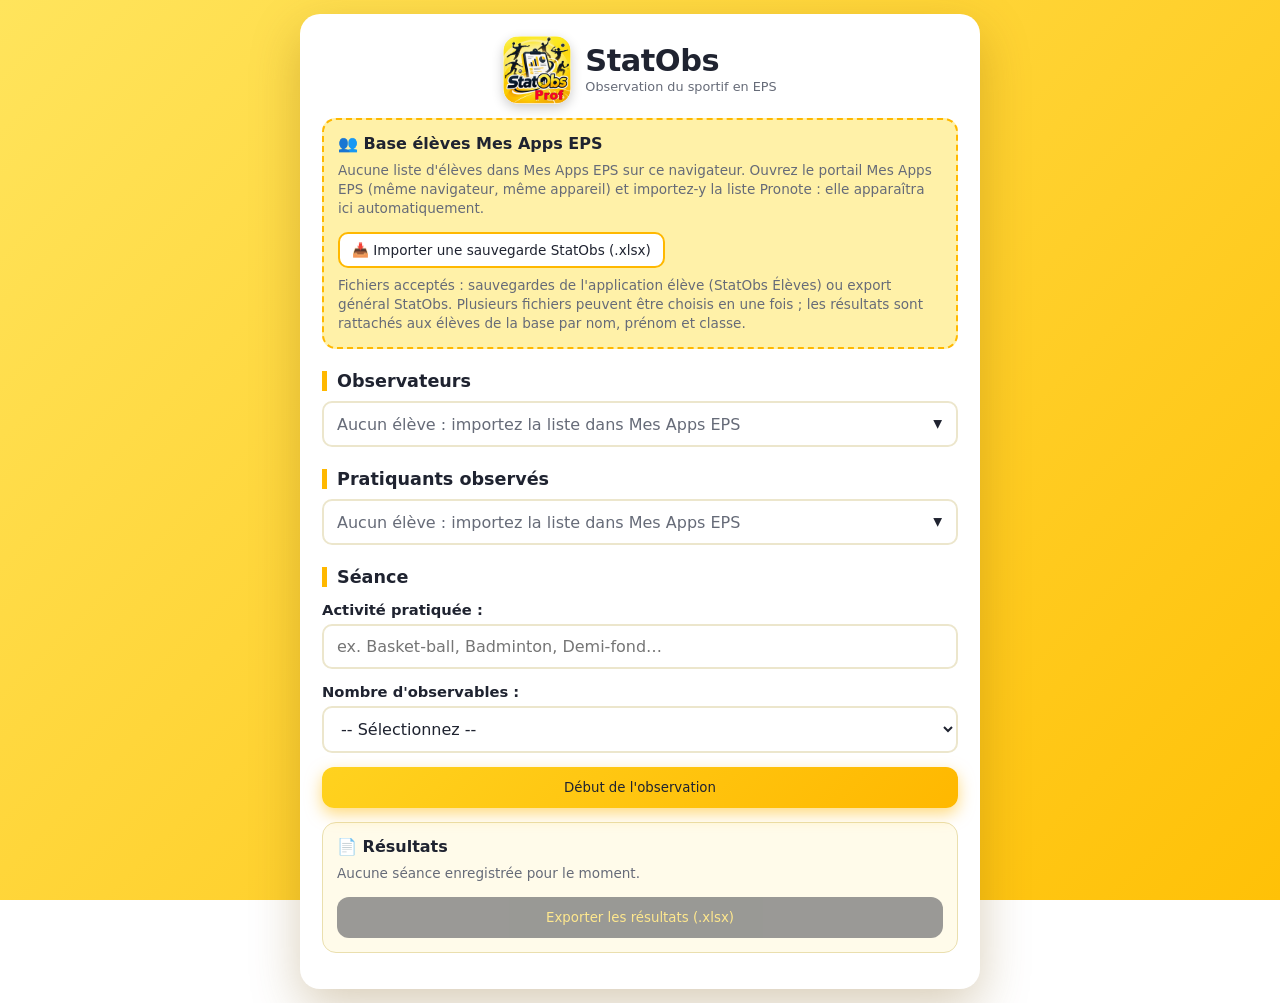
<file: index.html>
<!DOCTYPE html>
<html lang="fr">
<head>
<meta charset="UTF-8">
<meta name="viewport" content="width=device-width, initial-scale=1, viewport-fit=cover">
<title>StatObs – Accueil</title>
<meta name="theme-color" content="#FFC800">
<link rel="manifest" href="manifest.webmanifest">
<link rel="icon" type="image/png" href="icons/icon-192.png">
<link rel="apple-touch-icon" href="icons/apple-touch-icon.png">
<meta name="mobile-web-app-capable" content="yes">
<meta name="apple-mobile-web-app-capable" content="yes">
<meta name="apple-mobile-web-app-title" content="StatObs">
<meta name="apple-mobile-web-app-status-bar-style" content="default">
<link rel="stylesheet" href="statobs.css">
</head>
<body>
<div class="container">
  <div class="brand">
    <img src="icons/icon-192.png" alt="Logo StatObs">
    <h1>StatObs<small>Observation du sportif en EPS</small></h1>
  </div>

  <div class="banner" id="resume" hidden>
    <span id="resumeTxt"></span>
    <button type="button" class="btn btn-sm" id="resumeBtn">Ouvrir</button>
  </div>

  <div class="panel" id="dbPanel">
    <h2>👥 Base élèves Mes Apps EPS</h2>
    <p class="muted" id="dbInfo">Chargement…</p>
    <input type="file" id="saveFile" accept=".xlsx,application/vnd.openxmlformats-officedocument.spreadsheetml.sheet" multiple hidden>
    <div class="btn-row"><button type="button" class="btn btn-ghost btn-sm" id="importBtn" style="flex:0 0 auto">📥 Importer une sauvegarde StatObs (.xlsx)</button></div>
    <p class="muted" style="margin-top:8px">Fichiers acceptés : sauvegardes de l'application élève (StatObs Élèves) ou export général StatObs. Plusieurs fichiers peuvent être choisis en une fois ; les résultats sont rattachés aux élèves de la base par nom, prénom et classe.</p>
    <div id="importMsg"></div>
  </div>

  <form id="configForm" novalidate>
    <h2 class="section-title">Observateurs</h2>
    <div id="pickObs"></div>

    <h2 class="section-title">Pratiquants observés</h2>
    <div id="pickPlay"></div>

    <h2 class="section-title">Séance</h2>
    <label class="lbl" for="activite">Activité pratiquée :</label>
    <input type="text" id="activite" maxlength="60" autocomplete="off" list="actList" placeholder="ex. Basket-ball, Badminton, Demi-fond…">
    <datalist id="actList"></datalist>
    <p class="muted" id="actInfo" style="margin-top:6px"></p>
    <div class="suggest" id="suggestBox" hidden><button type="button" class="btn btn-ghost btn-sm" id="suggestBtn">✨ Proposer des observables types pour cette activité</button></div>

    <label class="lbl" for="nbObservables">Nombre d'observables :</label>
    <select id="nbObservables">
      <option value="">-- Sélectionnez --</option>
      <option>1</option><option>2</option><option>3</option><option>4</option>
      <option>5</option><option>6</option><option>7</option><option>8</option>
    </select>

    <div class="legend" id="legend" hidden>
      <span><i class="p"></i>Point positif</span><span><i class="n"></i>Point négatif</span>
    </div>
    <div id="obsList" style="margin-top:12px"></div>

    <p class="msg err" id="formErr" hidden></p>
    <div class="btn-row"><button type="submit" class="btn btn-primary">Début de l'observation</button></div>
  </form>

  <div class="panel">
    <h2>📄 Résultats</h2>
    <p class="muted" id="sessInfo">…</p>
    <div class="btn-row"><button type="button" class="btn btn-dark" id="exportBtn" disabled>Exporter les résultats (.xlsx)</button></div>
  </div>

  <div class="btn-row"><button type="button" class="btn btn-ghost" id="installBtn" hidden>📲 Installer l'application</button></div>
  <div class="hint" id="iosHint" hidden>
    <b>Installer sur iPhone / iPad :</b> dans Safari, touchez le bouton Partager puis « Sur l'écran d'accueil ».
  </div>
</div>

<script src="eps-core.js"></script>
<script src="eps-xlsx.js"></script>
<script src="statobs-bilan.js"></script>
<script src="statobs.js"></script>
<script>
(function () {
  'use strict';
  const S = StatObs, K = S.K, norm = EPS.norm;
  const $ = id => document.getElementById(id);
  let students = [], byId = new Map();
  const sel = { obs: new Set(), play: new Set() };
  const pickers = {};

  /* ── Sélecteur multiple d'élèves en liste déroulante (classe + recherche + cases à cocher) ── */
  function makePicker(rootId, key, other, emptyTxt, noun) {
    const root = $(rootId);
    root.innerHTML =
      '<div class="dd"><button type="button" class="dd-btn" aria-haspopup="true" aria-expanded="false"><span class="dd-txt"></span></button>' +
      '<div class="dd-panel" hidden><div class="picker-head"><select class="cls" aria-label="Classe"></select>' +
      '<input type="search" class="q" placeholder="Rechercher un nom…" aria-label="Rechercher"></div>' +
      '<div class="plist"></div>' +
      '<div class="picker-tools"><button type="button" class="link all">Tout cocher (liste affichée)</button>' +
      '<button type="button" class="link none">Tout décocher</button><button type="button" class="btn btn-primary btn-sm ok">OK</button></div></div></div>';
    const dd = root.querySelector('.dd'), btn = root.querySelector('.dd-btn'), panel = root.querySelector('.dd-panel'),
          cls = root.querySelector('.cls'), q = root.querySelector('.q'), list = root.querySelector('.plist'), txt = root.querySelector('.dd-txt');

    const open = v => { panel.hidden = !v; btn.setAttribute('aria-expanded', v); dd.classList.toggle('open', v);
      if (v) { Object.keys(pickers).forEach(k => k !== key && pickers[k].close()); } };
    btn.addEventListener('click', () => open(panel.hidden));
    root.querySelector('.ok').addEventListener('click', () => open(false));
    document.addEventListener('click', e => { if (!panel.hidden && !dd.contains(e.target)) open(false); });
    document.addEventListener('keydown', e => { if (e.key === 'Escape' && !panel.hidden) { open(false); btn.focus(); } });

    function fillClasses() {
      const v = cls.value;
      const all = [...new Set(students.map(e => e.classe).filter(Boolean))]
        .sort((a, b) => a.localeCompare(b, 'fr', { numeric: true }));
      cls.innerHTML = '<option value="">Toutes les classes</option>' +
        all.map(c => `<option>${S.esc(c)}</option>`).join('');
      cls.value = v; if (cls.value !== v) cls.value = '';
    }
    function visible() {
      const n = norm(q.value);
      return students.filter(e => (!cls.value || e.classe === cls.value) && (!n || norm(S.name(e)).includes(n)));
    }
    function renderSummary() {
      const L = [...sel[key]].map(id => byId.get(id)).filter(Boolean).sort(S.byName);
      txt.innerHTML = !students.length ? `<span class="ph">${S.esc(emptyTxt)}</span>`
        : !L.length ? `<span class="ph">Choisir ${noun}…</span>`
        : `<b>${L.length}</b> ${S.esc(L.map(S.name).join(', '))}`;
      btn.title = L.map(S.name).join('\n');
    }
    function renderList() {
      const vis = visible();
      list.innerHTML = vis.length ? vis.map(e => {
        const dis = sel[other].has(e.id);
        return `<label class="prow${dis ? ' dis' : ''}"><input type="checkbox" value="${S.esc(e.id)}"` +
          `${sel[key].has(e.id) ? ' checked' : ''}${dis ? ' disabled' : ''}>` +
          `<span>${S.esc(S.name(e))}</span><small>${S.esc(e.classe)}</small></label>`;
      }).join('') : `<div class="empty">${students.length ? 'Aucun élève ne correspond.' : emptyTxt}</div>`;
    }
    const render = () => { fillClasses(); renderList(); renderSummary(); };
    const changed = () => { renderList(); renderSummary(); pickers[other].renderList(); };

    cls.addEventListener('change', renderList);
    q.addEventListener('input', renderList);
    list.addEventListener('change', e => {
      const id = e.target.value;
      e.target.checked ? sel[key].add(id) : sel[key].delete(id);
      renderSummary(); pickers[other].renderList();
    });
    root.querySelector('.all').addEventListener('click', () => {
      visible().forEach(e => { if (!sel[other].has(e.id)) sel[key].add(e.id); }); changed();
    });
    root.querySelector('.none').addEventListener('click', () => { sel[key].clear(); changed(); });
    pickers[key] = { render, renderList, close: () => open(false) };
  }

  const EMPTY = 'Aucun élève : importez la liste dans Mes Apps EPS';
  makePicker('pickObs', 'obs', 'play', EMPTY, 'le ou les observateurs');
  makePicker('pickPlay', 'play', 'obs', EMPTY, 'le ou les pratiquants');

  /* ── Base élèves ── */
  async function loadStudents() {
    try {
      students = (await EPS.all()).sort(S.byName);
      byId = new Map(students.map(e => [e.id, e]));
      ['obs', 'play'].forEach(k => [...sel[k]].forEach(id => { if (!byId.has(id)) sel[k].delete(id); }));
      const m = await EPS.meta(), nc = new Set(students.map(e => e.classe).filter(Boolean)).size;
      $('dbInfo').textContent = students.length
        ? `✓ ${students.length} élèves · ${nc} classe${nc > 1 ? 's' : ''}, chargés automatiquement depuis Mes Apps EPS` + (m ? ` (mise à jour du ${new Date(m.v).toLocaleDateString('fr-FR')})` : '') + '.'
        : 'Aucune liste d\'élèves dans Mes Apps EPS sur ce navigateur. Ouvrez le portail Mes Apps EPS (même navigateur, même appareil) et importez-y la liste Pronote : elle apparaîtra ici automatiquement.';
      $('dbPanel').classList.toggle('alert', !students.length);
      pickers.obs.render(); pickers.play.render();
      const n = await S.countSessions();
      $('sessInfo').textContent = n
        ? `${n} séance${n > 1 ? 's' : ''} enregistrée${n > 1 ? 's' : ''} dans Mes Apps EPS (feuille « statobs », une ligne par élève et par séance).`
        : 'Aucune séance enregistrée pour le moment.';
      $('exportBtn').disabled = !n;
    } catch (err) {
      $('dbInfo').textContent = 'Base locale inaccessible (navigation privée ?) : ' + (err && err.message || err);
    }
  }

  $('importBtn').addEventListener('click', () => $('saveFile').click());
  $('saveFile').addEventListener('change', async e => {
    const files = [...e.target.files]; if (!files.length) return;
    const box = $('importMsg'); box.innerHTML = '<p class="msg">Import en cours…</p>';
    const out = [];
    for (const f of files) {
      try {
        const r = await S.importSave(f);
        const dup = r.lues - r.ajoutees - r.ignorees;
        out.push(`<p class="msg ${r.ignorees ? 'warn' : 'ok'}">${S.esc(f.name)} : ${r.ajoutees} ligne(s) ajoutée(s)` +
          (dup > 0 ? `, ${dup} déjà présente(s)` : '') +
          (r.ignorees ? `, ${r.ignorees} ignorée(s) : élève introuvable dans la base (vérifier nom, prénom, classe ou homonyme)` : '') + '.</p>');
      } catch (err) { out.push(`<p class="msg err">${S.esc(err && err.message || err)}</p>`); }
    }
    box.innerHTML = out.join('');
    e.target.value = '';
    await loadStudents();
  });

  $('exportBtn').addEventListener('click', () => S.exportXlsx().catch(err => S.toast('Export impossible : ' + (err && err.message || err))));

  /* ── Observables + polarité ── */
  const items = [], pols = [];
  function renderObs() {
    $('obsList').querySelectorAll('.obs-row').forEach((r, i) => {
      items[i] = r.querySelector('input[type=text]').value;
      pols[i] = r.querySelector('input[type=checkbox]').checked;
    });
    const n = +$('nbObservables').value || 0;
    $('obsList').innerHTML = Array.from({ length: n }, (_, i) =>
      `<div class="obs-row"><div class="grow"><span class="item-label">Observable ${i + 1} :</span>` +
      `<input type="text" id="item${i + 1}" maxlength="40" autocomplete="off" value="${S.esc(items[i] || '')}"></div>` +
      `<div class="pol"><span class="cap">Polarité</span><input type="checkbox" id="pol${i + 1}"${pols[i] ? ' checked' : ''}>` +
      `<label class="switch" for="pol${i + 1}"><span class="knob"></span></label></div></div>`).join('');
    $('legend').hidden = !n;
  }
  $('nbObservables').addEventListener('change', renderObs);

  /* ── Activité : référentiel du bilan coach + observables types ── */
  const B = StatObsBilan;
  $('actList').innerHTML = B.ACTIVITIES.map(a => `<option value="${S.esc(a.nom)}">`).join('');
  function onAct() {
    const a = B.detect($('activite').value);
    $('actInfo').textContent = a ? `Référentiel reconnu : ${a.nom} — ${B.CA[a.ca]}. Le bilan sera adapté à l'activité.`
      : ($('activite').value.trim() ? 'Activité non reconnue : le bilan donnera des conseils généraux.' : '');
    $('suggestBox').hidden = !a;
  }
  $('activite').addEventListener('input', onAct); onAct();
  $('suggestBtn').addEventListener('click', () => {
    const a = B.detect($('activite').value); if (!a) return;
    const filled = [...$('obsList').querySelectorAll('input[type=text]')].some(i => i.value.trim());
    if (filled && !confirm('Remplacer les observables déjà saisis ?')) return;
    $('nbObservables').value = String(a.suggest.length);
    $('obsList').innerHTML = '';
    a.suggest.forEach((o, i) => { items[i] = o[0]; pols[i] = o[1] === '-'; });
    renderObs();
  });

  /* ── Démarrage de la séance ── */
  $('configForm').addEventListener('submit', e => {
    e.preventDefault();
    const err = m => { const b = $('formErr'); b.textContent = m; b.hidden = false; b.scrollIntoView({ block: 'center', behavior: 'smooth' }); };
    $('formErr').hidden = true;
    if (!sel.obs.size)  return err('Sélectionnez au moins un observateur.');
    if (!sel.play.size) return err('Sélectionnez au moins un pratiquant à observer.');
    const act = $('activite').value.trim();
    if (!act) return err('Indiquez l\'activité pratiquée.');
    const n = +$('nbObservables').value;
    if (!n) return err('Choisissez le nombre d\'observables.');
    const its = [], pl = [];
    for (let i = 1; i <= n; i++) {
      const v = $('item' + i).value.trim();
      if (!v) return err(`Renseignez l'observable ${i}.`);
      its.push(v); pl.push($('pol' + i).checked ? 'negative' : 'positive');
    }
    const pick = set => [...set].map(id => byId.get(id)).filter(Boolean).sort(S.byName)
      .map(s => ({ id: s.id, nom: S.name(s), classe: s.classe }));
    const cfg = { id: Date.now(), activite: act, nbObservables: n, items: its, polarity: pl,
                  observateurs: pick(sel.obs), joueurs: pick(sel.play) };
    S.clearSession();
    S.write(K.config, cfg);
    const counts = {}; cfg.joueurs.forEach(p => { counts[p.id] = {}; });
    S.write(K.counts, counts); S.write(K.cur, 0);
    location.href = 'panneau_saisie.html';
  });

  /* ── Séance en cours / terminée ── */
  (function banner() {
    const cfg = S.read(K.config), fin = S.read(K.final);
    if (!cfg) return;
    $('resume').hidden = false;
    $('resumeTxt').textContent = fin ? `Résultats disponibles : séance « ${cfg.activite} ».` : `Séance en cours : « ${cfg.activite} ».`;
    $('resumeBtn').textContent = fin ? 'Voir les statistiques' : 'Reprendre';
    $('resumeBtn').onclick = () => { location.href = fin ? 'statistiques.html' : 'panneau_saisie.html'; };
  })();

  S.migrate().catch(e => console.warn('migration', e)).then(loadStudents);
})();
</script>
</body>
</html>
</file>
<file: statobs.css>
/* StatObs – thème jaune (partagé par les 3 pages) */
:root{
  --y:#FFD21F; --y2:#FFB800; --yl:#FFF1A8; --yx:#FFFBEA;
  --ink:#1f2330; --mut:#666b78; --line:#eadfae;
  --pos:#1fa65a; --pos2:#43e97b; --neg:#d63a4f; --neg2:#f5576c;
}
*{box-sizing:border-box;margin:0;padding:0}
html{-webkit-text-size-adjust:100%}
body{
  font-family:system-ui,-apple-system,'Segoe UI',Roboto,Arial,sans-serif;
  color:var(--ink);min-height:100vh;
  background:linear-gradient(135deg,#FFE45C 0%,#FFC107 100%) fixed;
  padding:max(14px,env(safe-area-inset-top)) max(14px,env(safe-area-inset-right)) max(14px,env(safe-area-inset-bottom)) max(14px,env(safe-area-inset-left));
}
.container{background:#fff;border-radius:20px;padding:22px;max-width:680px;margin:0 auto;box-shadow:0 18px 50px rgba(120,80,0,.28)}
.container.wide{max-width:860px}
.brand{display:flex;align-items:center;gap:14px;justify-content:center;margin-bottom:6px}
.brand img{width:68px;height:68px;border-radius:16px;box-shadow:0 4px 12px rgba(0,0,0,.2)}
.brand h1{font-size:1.9rem;line-height:1;letter-spacing:-.5px}
.brand small{display:block;font-size:.8rem;color:var(--mut);font-weight:500;letter-spacing:0;margin-top:4px}
h1,h2{color:var(--ink)}
.page-title{text-align:center;font-size:1.25rem;margin:14px 0 18px}
.section-title{font-size:1.1rem;margin:22px 0 10px;padding-left:10px;border-left:5px solid var(--y2)}

/* boutons */
.btn{border:0;border-radius:12px;padding:13px 18px;font:600 1rem inherit;font-family:inherit;cursor:pointer;width:100%;touch-action:manipulation;transition:transform .15s,box-shadow .15s}
.btn:active{transform:scale(.98)}
.btn:disabled{opacity:.45;cursor:not-allowed}
.btn-primary{background:linear-gradient(135deg,var(--y),var(--y2));color:var(--ink);box-shadow:0 6px 16px rgba(255,184,0,.5)}
.btn-dark{background:var(--ink);color:var(--y)}
.btn-ghost{background:#fff;color:var(--ink);border:2px solid var(--y2)}
.btn-sm{width:auto;padding:8px 12px;font-size:.85rem;border-radius:10px}
.btn-row{display:flex;gap:10px;flex-wrap:wrap;margin-top:14px}
.btn-row .btn{flex:1 1 200px}
.link{background:none;border:0;color:#8a6500;font:600 .85rem inherit;font-family:inherit;text-decoration:underline;cursor:pointer;padding:4px}

/* formulaires */
label.lbl{display:block;font-weight:600;font-size:.92rem;margin:14px 0 6px}
input[type=text],input[type=search],select{width:100%;padding:11px 13px;border:2px solid #ece6cc;border-radius:10px;font:inherit;background:#fff;color:var(--ink)}
input:focus,select:focus{outline:none;border-color:var(--y2);box-shadow:0 0 0 3px rgba(255,210,31,.4)}
.panel{background:var(--yx);border:1px solid var(--line);border-radius:14px;padding:14px;margin-top:14px}
.panel h2{font-size:1rem;margin-bottom:8px}
.muted{color:var(--mut);font-size:.85rem;line-height:1.4}
.msg{border-radius:10px;padding:10px 12px;font-size:.9rem;margin-top:10px}
.msg.ok{background:#e8f8ee;color:#14693a}
.msg.warn{background:#fff0d6;color:#8a5200}
.msg.err{background:#fde6e9;color:#a4222f}
[hidden]{display:none!important}

/* sélecteurs d'élèves */
.picker-head{display:grid;grid-template-columns:130px 1fr;gap:8px;margin-bottom:8px}
.chips{display:flex;flex-wrap:wrap;gap:6px;margin:6px 0}
.chip{display:inline-flex;align-items:center;gap:6px;background:var(--ink);color:var(--y);border-radius:999px;padding:5px 6px 5px 11px;font-size:.82rem;font-weight:600}
.chip button{background:rgba(255,210,31,.25);border:0;color:var(--y);width:20px;height:20px;border-radius:50%;cursor:pointer;line-height:1}
.plist{max-height:230px;overflow:auto;border:1px solid var(--line);border-radius:10px;background:#fff}
.prow{display:flex;align-items:center;gap:10px;padding:9px 12px;border-bottom:1px solid #f3ecc9;cursor:pointer}
.prow:last-child{border-bottom:0}
.prow input{width:20px;height:20px;accent-color:#e0a800;flex:none}
.prow small{margin-left:auto;color:var(--mut);font-size:.78rem}
.prow.dis{opacity:.4;cursor:not-allowed}
.empty{padding:14px;text-align:center;color:var(--mut);font-size:.9rem}
.picker-tools{display:flex;justify-content:space-between;align-items:center;margin-top:6px}

/* observables + polarité */
.obs-row{display:flex;align-items:flex-end;gap:10px;margin-bottom:12px}
.obs-row .grow{flex:1}
.obs-row .item-label{font-weight:600;font-size:.88rem;display:block;margin-bottom:5px}
.pol{display:flex;flex-direction:column;align-items:center;gap:4px}
.pol span.cap{font-size:.7rem;font-weight:700;color:var(--mut)}
.pol input{display:none}
.switch{position:relative;display:block;width:64px;height:32px;border-radius:16px;cursor:pointer;background:linear-gradient(135deg,var(--pos2),#38f9d7);transition:background .25s;box-shadow:0 2px 8px rgba(0,0,0,.15)}
.switch::before{content:'+';position:absolute;right:11px;top:6px;color:#fff;font-weight:800}
.knob{position:absolute;left:3px;top:3px;width:26px;height:26px;border-radius:50%;background:#fff;transition:transform .25s;box-shadow:0 2px 6px rgba(0,0,0,.25);display:flex;align-items:center;justify-content:center;font-size:.8rem;color:var(--pos);font-weight:800}
.knob::after{content:'✓'}
.pol input:checked + .switch{background:linear-gradient(135deg,var(--neg2),#f093fb)}
.pol input:checked + .switch::before{content:'–';right:auto;left:11px}
.pol input:checked + .switch .knob{transform:translateX(32px);color:var(--neg)}
.pol input:checked + .switch .knob::after{content:'✕'}
.legend{display:flex;gap:16px;justify-content:center;font-size:.82rem;font-weight:600;color:#555;margin:6px 0 12px}
.legend i{display:inline-block;width:12px;height:12px;border-radius:50%;margin-right:5px;vertical-align:-1px}
.legend .p{background:var(--pos2)} .legend .n{background:var(--neg2)}

/* bannières */
.banner{background:var(--ink);color:#fff;border-radius:14px;padding:12px 14px;margin:12px 0;display:flex;gap:10px;align-items:center;flex-wrap:wrap}
.banner span{flex:1 1 180px;font-size:.9rem}
.banner .btn{background:var(--y);color:var(--ink)}
.hint{background:var(--yl);border-radius:12px;padding:10px 12px;font-size:.88rem;margin-top:12px}

/* panneau de saisie */
body.panel-page{display:flex;flex-direction:column}
body.panel-page .container{flex:1;display:flex;flex-direction:column;width:100%;max-width:900px}
.infobar{background:var(--ink);color:var(--y);border-radius:14px;padding:12px 14px;display:flex;justify-content:space-around;gap:12px;flex-wrap:wrap;text-align:center;margin:12px 0}
.infobar .l{font-size:.75rem;opacity:.8}
.infobar .v{font-size:1.25rem;font-weight:800;letter-spacing:.5px}
.tabs{display:flex;gap:8px;overflow-x:auto;padding-bottom:6px;margin-bottom:10px;-webkit-overflow-scrolling:touch}
.tab{flex:0 0 auto;border:2px solid var(--y2);background:#fff;color:var(--ink);border-radius:999px;padding:8px 14px;font:600 .9rem inherit;font-family:inherit;cursor:pointer;white-space:nowrap}
.tab.on{background:var(--y)}
.tab b{display:inline-block;min-width:22px;margin-left:6px;padding:1px 6px;border-radius:999px;background:var(--ink);color:var(--y);font-size:.75rem}
.grid{display:grid;grid-template-columns:repeat(auto-fit,minmax(150px,1fr));gap:14px;flex:1;align-content:start;margin:6px 0 16px}
.abtn{position:relative;color:#fff;border:0;border-radius:16px;padding:18px 12px;min-height:110px;font:600 1rem inherit;font-family:inherit;display:flex;flex-direction:column;align-items:center;justify-content:center;gap:10px;cursor:pointer;user-select:none;-webkit-user-select:none;-webkit-touch-callout:none;touch-action:manipulation;transition:transform .12s;text-shadow:0 1px 2px rgba(0,0,0,.25)}
.abtn:active,.abtn.bump{transform:scale(.95)}
.abtn.pos[data-v="0"]{background:linear-gradient(135deg,#1fa65a,#43e97b)}
.abtn.pos[data-v="1"]{background:linear-gradient(135deg,#11998e,#38ef7d)}
.abtn.pos[data-v="2"]{background:linear-gradient(135deg,#56ab2f,#a8e063)}
.abtn.pos[data-v="3"]{background:linear-gradient(135deg,#1d976c,#4fcf93)}
.abtn.neg[data-v="0"]{background:linear-gradient(135deg,#e52d27,#f5576c)}
.abtn.neg[data-v="1"]{background:linear-gradient(135deg,#c0392b,#e0405a)}
.abtn.neg[data-v="2"]{background:linear-gradient(135deg,#f7971e,#f26d4a)}
.abtn.neg[data-v="3"]{background:linear-gradient(135deg,#d31027,#ea384d)}
.abtn .cnt{font-size:2rem;font-weight:800;background:rgba(255,255,255,.3);width:54px;height:54px;border-radius:50%;display:flex;align-items:center;justify-content:center}
.abtn .lab{font-size:.92rem;text-align:center;line-height:1.2;word-break:break-word}
.abtn .badge{position:absolute;top:8px;right:8px;width:22px;height:22px;border-radius:50%;background:rgba(255,255,255,.9);color:var(--ink);font-weight:800;display:flex;align-items:center;justify-content:center;text-shadow:none}
.foot{display:flex;gap:10px}
.foot .btn{flex:1}

/* statistiques */
.who{text-align:center;font-size:1.05rem;margin-bottom:10px}
.who b{color:#8a6500}
.radar-wrap{text-align:center}
.radar-wrap h3{font-size:1rem;margin:6px 0}
.radar-wrap svg{width:100%;max-width:520px;height:auto}
.table-wrap{overflow-x:auto}
table.st{width:100%;border-collapse:collapse;font-size:.88rem}
.st th{background:var(--ink);color:var(--y);padding:9px 6px;text-align:left}
.st td{padding:8px 6px;border-bottom:1px solid #f0e8c4}
.st td.c,.st th.c{text-align:center}
.tag{display:inline-block;white-space:nowrap;padding:3px 10px;border-radius:999px;font-size:.78rem;font-weight:700;color:#fff}
.tag.p{background:var(--pos)} .tag.n{background:var(--neg)}
.abox{border-radius:12px;padding:12px 14px;margin-bottom:12px;border-left:6px solid}
.abox .t{font-weight:700;margin-bottom:6px}
.abox .x{line-height:1.5;font-size:.95rem}
.abox.s{background:#e8f8ee;border-color:var(--pos)}
.abox.c{background:#fde6e9;border-color:var(--neg)}
.abox.w{background:#fff6dc;border-color:var(--y2)}

.toast{position:fixed;left:50%;transform:translateX(-50%);bottom:calc(20px + env(safe-area-inset-bottom));background:var(--ink);color:var(--y);padding:12px 18px;border-radius:12px;z-index:99;font-weight:600;box-shadow:0 8px 25px rgba(0,0,0,.3);max-width:90vw;text-align:center}
@media (max-width:520px){
  .container{padding:16px}
  .picker-head{grid-template-columns:1fr}
}

/* ── Bilan du coach ── */
.coach{border:2px solid var(--y2);border-radius:16px;overflow:hidden;margin-top:6px;background:#fff}
.coach-head{display:flex;gap:12px;align-items:center;background:var(--ink);color:var(--y);padding:12px 14px}
.coach-head b{display:block;font-size:1.05rem}
.coach-head small{display:block;color:#f3e7a6;font-size:.78rem;margin-top:2px}
.coach-ico{font-size:1.6rem}
.cs{padding:12px 14px;border-top:1px solid var(--line);line-height:1.5;font-size:.94rem}
.cs h4{font-size:.98rem;margin-bottom:6px;display:flex;align-items:center;gap:8px}
.cs h4::before{content:'';width:10px;height:10px;border-radius:50%;background:var(--y2);flex:none}
.cs.s h4::before{background:var(--pos)} .cs.c h4::before{background:var(--neg)} .cs.w h4::before{background:#f0a020}
.cs.o h4::before{background:#3a7bd5} .cs.k h4::before{background:var(--ink)}
.cs.s{background:#f1fbf5} .cs.c{background:#fff3f5} .cs.w{background:#fffaf0} .cs.k{background:var(--yx);font-style:italic}
.cs ul,.cs ol{padding-left:20px} .cs li{margin:4px 0}
.cs dl{display:grid;grid-template-columns:minmax(120px,170px) 1fr;gap:6px 12px;margin-top:8px}
.cs dt{font-weight:700;color:#7a2030;font-size:.85rem}
.cs dd{margin:0}
.lvl{display:inline-block;padding:2px 10px;border-radius:999px;font-weight:800;font-size:.8rem;margin-right:6px;background:var(--y);color:var(--ink)}
.lvl-maitrise{background:var(--pos);color:#fff} .lvl-efficace{background:#7cc94a;color:#fff}
.lvl-enconstruction{background:#f0a020;color:#fff} .lvl-endifficulte{background:var(--neg);color:#fff}
.kpis{display:grid;grid-template-columns:repeat(auto-fit,minmax(140px,1fr));gap:8px;margin-top:10px}
.kpis div{background:var(--yx);border:1px solid var(--line);border-radius:10px;padding:8px 10px}
.kpis span{display:block;font-size:.72rem;color:var(--mut);font-weight:600}
.kpis b{font-size:1rem}
.note{margin-top:8px;font-size:.85rem;color:#8a5200}
@media (max-width:520px){ .cs dl{grid-template-columns:1fr} }

/* ── Accueil : base élèves, suggestions, identification ── */
.panel.alert{background:var(--yl);border:2px dashed var(--y2)}
.suggest{margin-top:8px}
.grid2{display:grid;grid-template-columns:1fr 1fr;gap:8px}
.idcard{background:var(--yx);border:1px solid var(--line);border-radius:14px;padding:12px 14px;margin-top:10px}
.idcard h3{font-size:.95rem;margin-bottom:2px}
@media (max-width:520px){ .grid2{grid-template-columns:1fr} }
@media print{ body{background:#fff;padding:0} .container{box-shadow:none} .btn-row,.tabs,#saveMsg{display:none!important} }

/* ── Sélecteurs d'élèves en liste déroulante ── */
.dd{position:relative}
.dd-btn{width:100%;display:flex;align-items:center;gap:8px;text-align:left;padding:11px 38px 11px 13px;border:2px solid #ece6cc;border-radius:10px;background:#fff;color:var(--ink);font:inherit;cursor:pointer;position:relative;min-height:46px}
.dd-btn::after{content:'▾';position:absolute;right:14px;top:50%;font-size:1.1rem;line-height:1;transform:translateY(-50%);transition:transform .2s}
.dd.open .dd-btn{border-color:var(--y2);box-shadow:0 0 0 3px rgba(255,210,31,.4)}
.dd.open .dd-btn::after{transform:translateY(-50%) rotate(180deg)}
.dd-panel .picker-head{grid-template-columns:minmax(150px,40%) 1fr}
.dd-txt{flex:1;min-width:0;white-space:nowrap;overflow:hidden;text-overflow:ellipsis}
.dd-txt b{display:inline-block;min-width:22px;margin-right:6px;padding:1px 7px;border-radius:999px;background:var(--ink);color:var(--y);font-size:.8rem;text-align:center}
.dd-txt .ph{color:var(--mut)}
.dd-panel{position:absolute;z-index:30;top:calc(100% + 6px);left:0;right:0;background:#fff;border:2px solid var(--y2);border-radius:12px;padding:10px;box-shadow:0 14px 34px rgba(120,80,0,.28)}
.dd-panel .plist{max-height:min(46vh,300px)}
.dd-panel .picker-tools{gap:8px;flex-wrap:wrap}
.dd-panel .picker-tools .ok{margin-left:auto}
</file>
